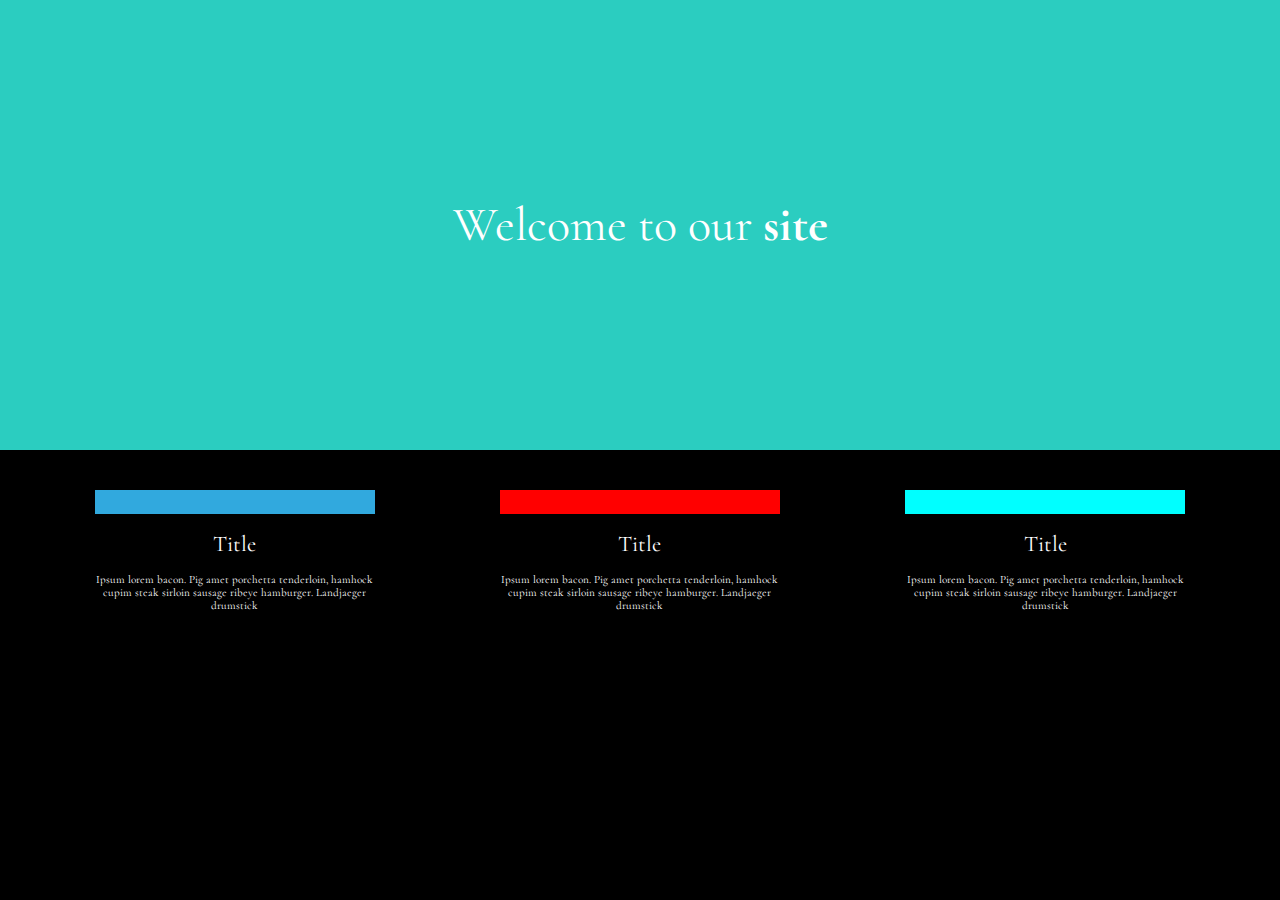
<file: 04week/welcome-to-our-site/index.html>
<!DOCTYPE html>
<html>
<head>
  <meta charset="utf-8" name="Welcome to our Website">
  <title>Welcome to Our Website</title>
  <link rel="stylesheet" type="text/css" href="css/style.css">
  <link href="https://fonts.googleapis.com/css?family=Cormorant:400,700" rel="stylesheet">
</head>
<body>
<div id="container">
  <header>
    <h1>Welcome to our</h1><h2>&nbsp;site</h2>
  </header>
  <div id="main_content">
      <div class="story">
        <div class="colorbar colorblue"></div>
        <h3>Title</h3>
        <p>Ipsum lorem bacon.  Pig amet porchetta tenderloin, hamhock cupim steak
          sirloin sausage ribeye hamburger.  Landjaeger drumstick</p>
      </div>
      <div class="story">
        <div class="colorbar colorred"></div>

        <h3>Title</h3>
        <p>Ipsum lorem bacon.  Pig amet porchetta tenderloin, hamhock cupim steak
          sirloin sausage ribeye hamburger.  Landjaeger drumstick</p>
      </div>
      <div class="story">
        <div class="colorbar colorturquoise"></div>
        <h3>Title</h3>
        <p>Ipsum lorem bacon.  Pig amet porchetta tenderloin, hamhock cupim steak
          sirloin sausage ribeye hamburger.  Landjaeger drumstick</p>
      </div>
  </div>

</div>
</file>
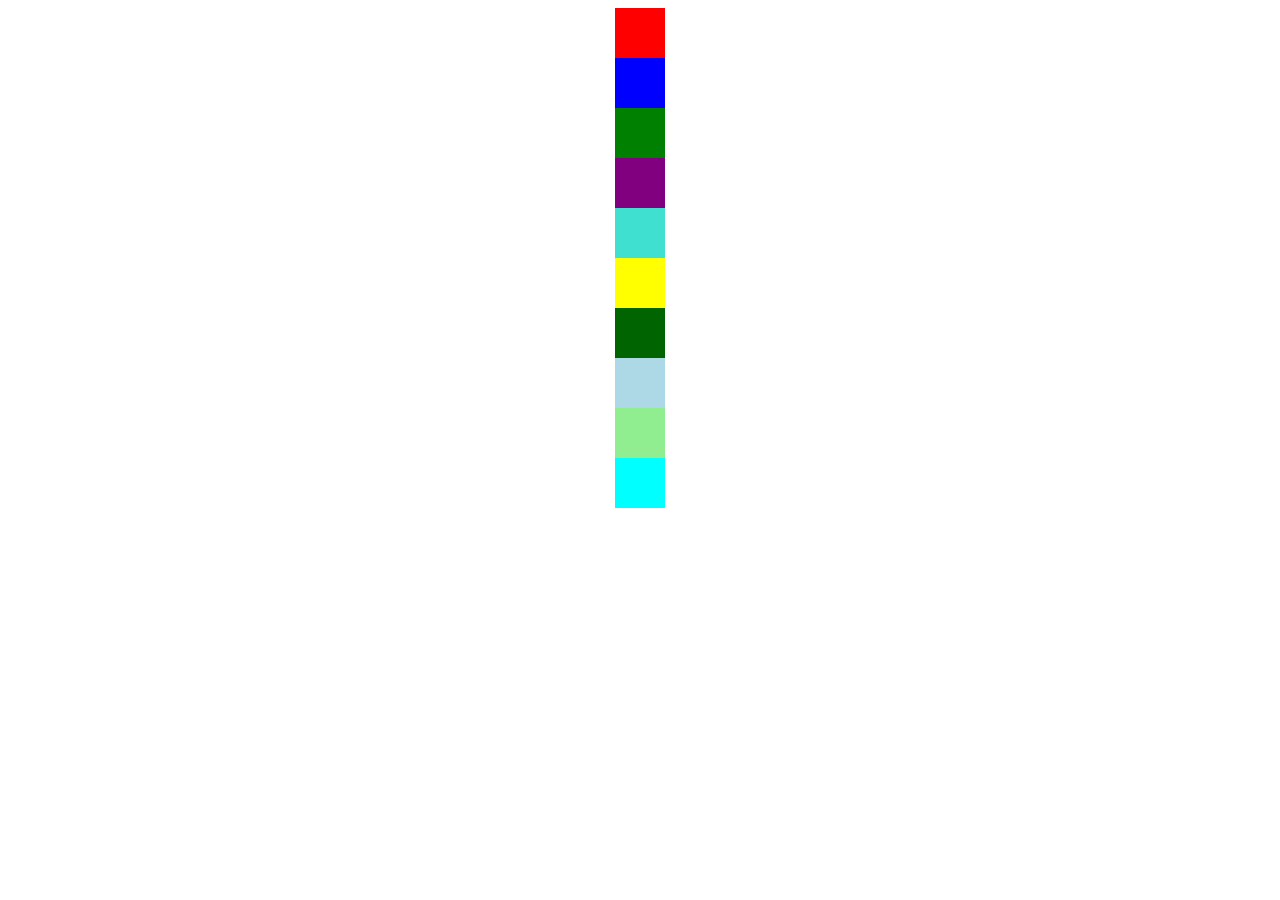
<file: 05week/transitions-and-transformations/index.html>
<!DOCTYPE html>
<html>
<head>
  <title>Boxes</title>
  <link rel="stylesheet" type="text/css" href="css/style.css">
</head>
<body>

<div class="flex-container">
  <div class="boxOddSm color1">
  </div>
  <div class="boxEvenLg color2">
  </div>
  <div class="boxOddSm color3">
  </div>
  <div class="boxEvenLg color4">
  </div>
  <div class="boxOddSm color5">
  </div>
  <div class="boxEvenLg color6">
  </div>
  <div class="boxOddSm color7">
  </div>
  <div class="boxEvenLg color8">
  </div>
  <div class="boxOddSm color9">
  </div>
  <div class="boxEvenLg color10">
  </div>
</div>
</body>
</html>
</file>
<file: 04week/welcome-to-our-site/css/style.css>
body * {
    box-sizing: border-box;
    font-family: 'Cormorant', serif;
    font-size: 16px;
    margin: 0px;
    font-weight:400;
    padding: 0px;
}

body {
    height: 100%;
    margin: 0px;
}

h1, h2, h3, h4, p {
    color: white;
}

h1 {
    font-size: 3rem;
}

h2 {
    font-size: 3rem;
    font-weight:700;
}

h3 {
    font-size: 1.4rem;
    margin-bottom: 1rem;
}

h4{
    font-size: 1.1rem;
}
p {
  font-size: 0.7rem;
  margin-left:20px;
  margin-right:20px;

}

#container {
  position: absolute;
 top: 0;
 right: 0;
 left: 0;
 bottom: 0;

}

header{
    background-color: #2bcdc0;
    position: absolute;
    top: 0;
    right: 0;
    left: 0;
    bottom: 50%;
    width:100%;
    text-align: center;
    display: flex;

    align-content: center;
    align-items: center;
    justify-content: center;
}

#main_content {
  position: absolute;
  top: 50%;
  right: 0;
  left: 0;
  bottom: 0;

    display: flex;
    align-content: flex-end;
    align-items: baseline;
    flex-flow: row nowrap;
    justify-content: space-around;
    background-color: black;
    padding-top: 1.5rem;
    padding-left: 2rem;
    padding-right:2rem;
}

.story {
    display:flex;
    flex-direction:column;
        align-items: center;
    margin-top: 1rem;
    margin-right: 1em;
    margin-left:1em;
    margin-bottom:2em;
    margin-top: 1em;
    min-height: 13.5rem;
    text:white;
    text-align: center;
}

.colorbar {
    display: flex;
    height: 1.5rem;
    box-sizing: border-box;
    width: 75%;
    margin-bottom: 1rem;

}

.colorblue {
  background-color:#31a9de;
}

.colorred{
  background-color:red;
}

.colorturquoise{
  background-color:aqua;
}

p{
  width:75%;
  box-sixing:border-box;

}
@media all and (max-width: 700px) {

  #container {
    position: relative;
}

  header {
    background-color: #31a9de;
    position: relative;

    padding-left:4rem;
    padding-right: 4rem;
    padding-bottom: 3rem;
    flex-flow: column wrap;
    text-align: left;
    align-content:flex-start;
    align-items: flex-start;
    justify-content: flex-start;

  }

    #main_content {
      position: relative;
        flex-flow: row wrap;
        background-color: #f7f5f6;
    }

    .story {
        background-color:#f7f5f6;
        color: black;
    }

    h3, p {
      color:black;
    }
}
</file>
<file: 05week/transitions-and-transformations/css/style.css>
.flex-container{
  display: flex;
  flex-direction: column;
  align-items: center;
}
.boxEvenLg {
  display:flex;
  height:50px;
  width: 50px;
  -webkit-transition: -webkit-transform 15s;
  transition:   transform 15s;
}
.boxOddSm {
  display:flex;
  height:50px;
  width: 50px;
  -webkit-transition:  -webkit-transform 0.5s;
  transition:  transform 0.5s;
}
.boxOddSm:hover{
  -webkit-transform: translateX(400px) rotate3d(0,0,1,180deg) scale(0.5) ;
  transform: translateX(400px) rotate3d(0,0,1,180deg) scale(0.5);
}
.boxEvenLg:hover{
/*clockwise */
  -webkit-transform: translateX(-400px) rotate(-180deg) scale(2);
  transform: translateX(-400px) rotate(-180deg)  scale(2);
  }
.color1 {
  background-color: red;
}
.color2 {
  background-color: blue;
}
.color3 {
  background-color: green;
}
.color4 {
  background-color: purple;
}
.color5 {
  background-color: turquoise;
}
.color6 {
  background-color: yellow;
}
.color7 {
  background-color: darkgreen;
}
.color8 {
  background-color: lightblue;
}
.color9 {
  background-color: lightgreen;
}
.color10 {
  background-color: aqua;
}
</file>
